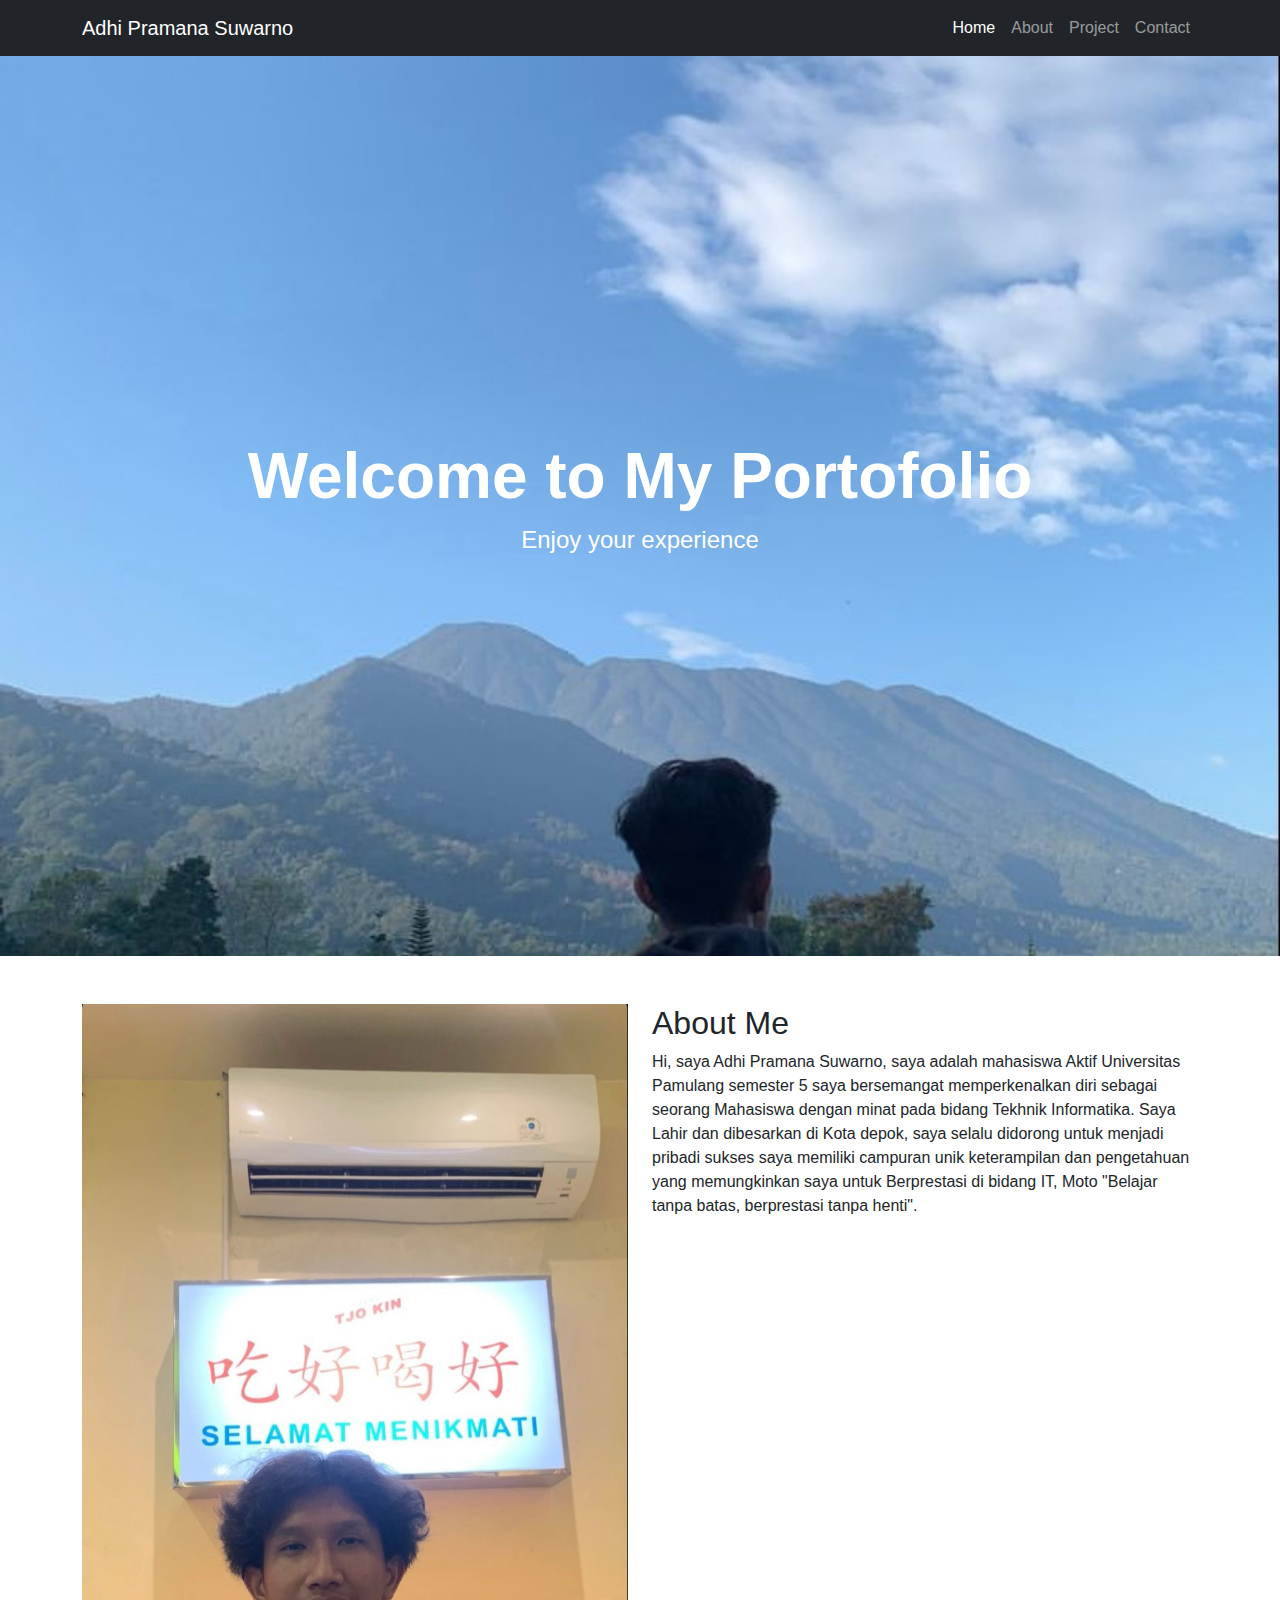
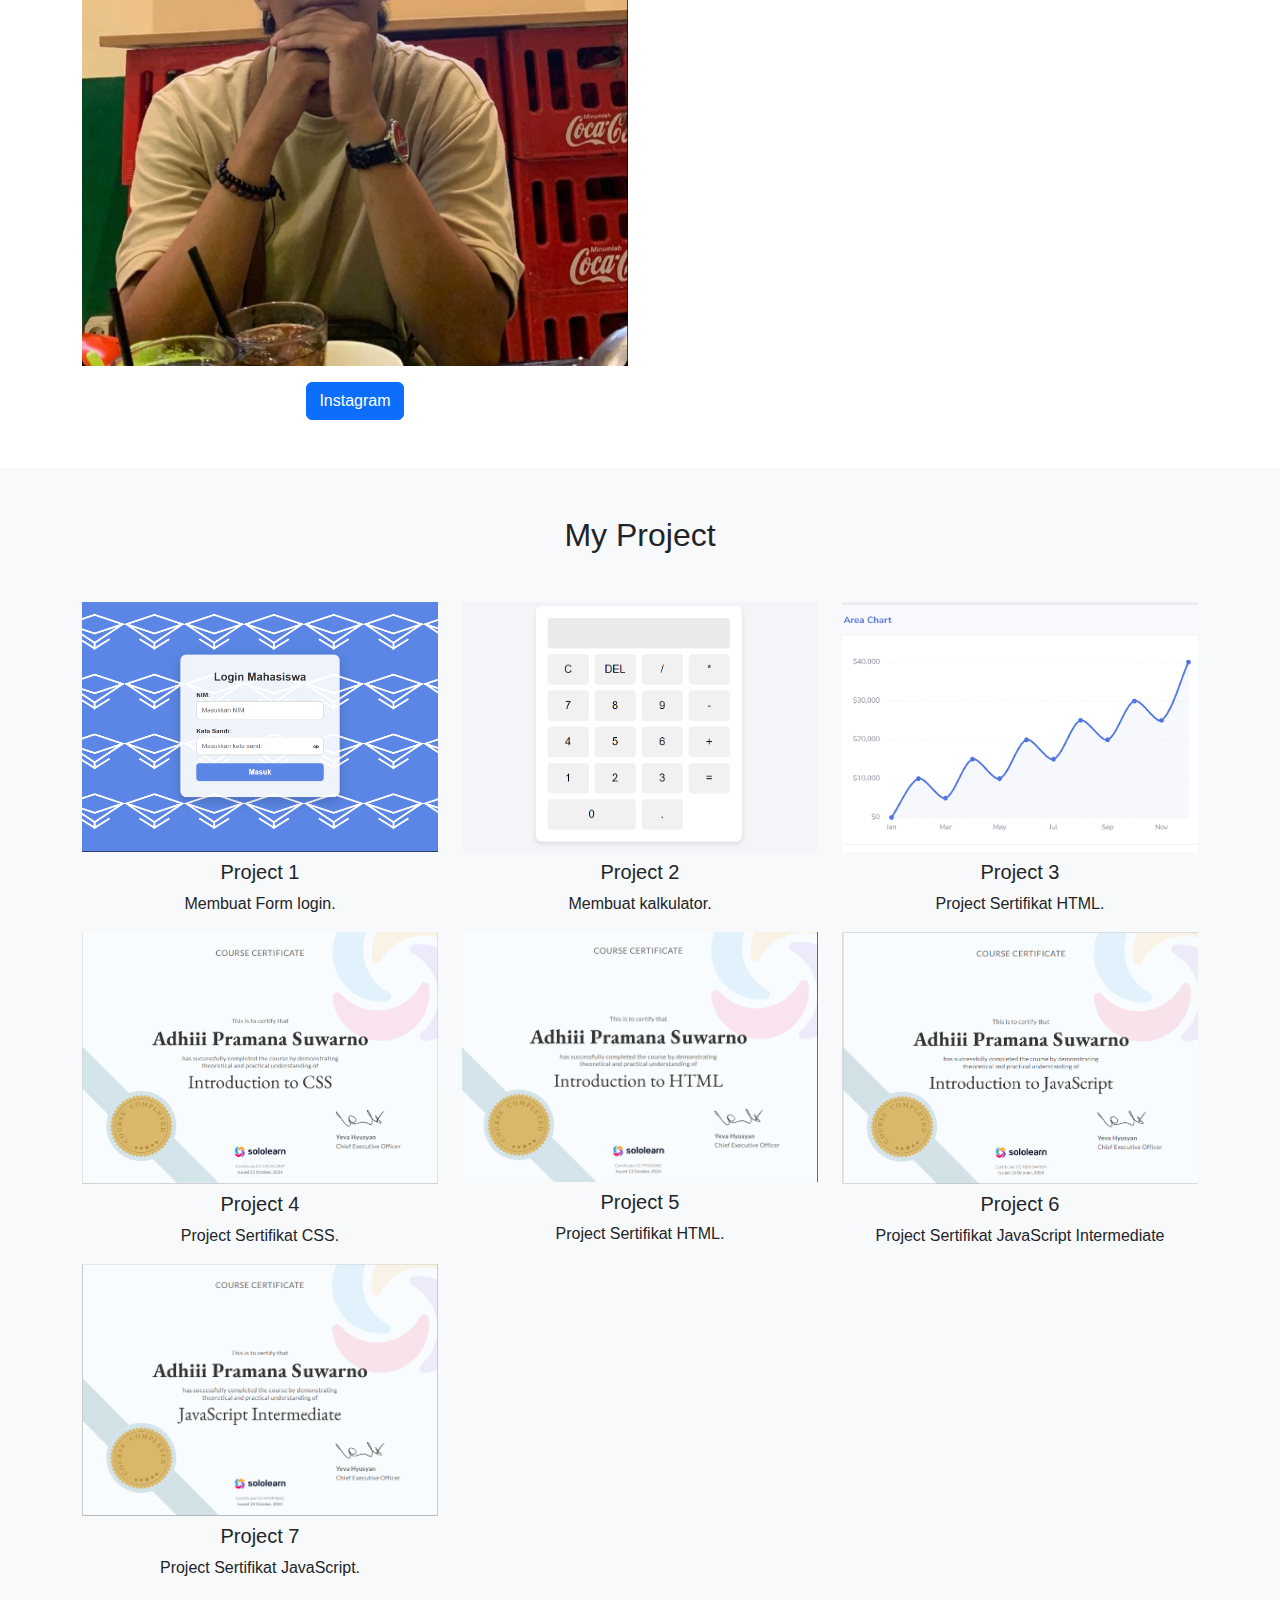
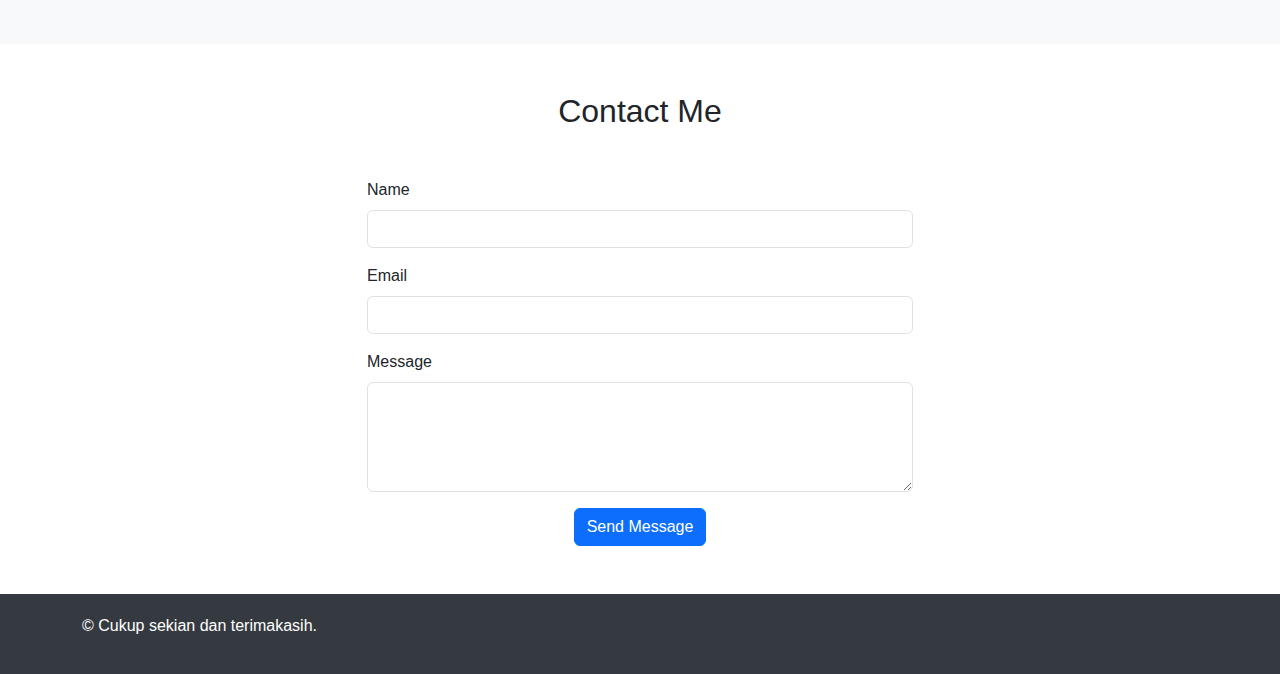
<file: index.html/index.html>
<!DOCTYPE html>
<head>
  <meta charset="UTF-8">
  <meta name="viewport" content="width=device-width, initial-scale=1.0">
  <meta http-equiv="X-UA-Compatible" content="IE=edge">
  <title>Portfolio</title>
  <!-- Bootstrap 5 CSS -->
  <link href="https://cdn.jsdelivr.net/npm/bootstrap@5.3.0-alpha1/dist/css/bootstrap.min.css" rel="stylesheet">
  <!-- Custom CSS -->
  <link rel="stylesheet" href="style.css">
</head>
<body>

  <!-- Navbar -->
  <nav class="navbar navbar-expand-lg navbar-dark bg-dark">
    <div class="container">
      <a class="navbar-brand" href="#">Adhi Pramana Suwarno</a>
      <button class="navbar-toggler" type="button" data-bs-toggle="collapse" data-bs-target="#navbarNav" aria-controls="navbarNav" aria-expanded="false" aria-label="Toggle navigation">
        <span class="navbar-toggler-icon"></span>
      </button>
      <div class="collapse navbar-collapse" id="navbarNav">
        <ul class="navbar-nav ms-auto">
          <li class="nav-item">
            <a class="nav-link active" href="#">Home</a>
          </li>
          <li class="nav-item">
            <a class="nav-link" href="#about">About</a>
          </li>
          <li class="nav-item">
            <a class="nav-link" href="#portfolio">Project</a>
          </li>
          <li class="nav-item">
            <a class="nav-link" href="#contact">Contact</a>
          </li>
        </ul>
      </div>
    </div>
  </nav>

  <!-- Hero Section -->
  <section class="hero">
    <div class="container">
      <h1>Welcome to My Portofolio</h1>
      <p>Enjoy your experience</p>
    </div>
  </section>

  <!-- About Section -->
  <section id="about" class="py-5">
    <div class="container">
        <div class="row">
            <div class="col-md-6 text-center">
                <!-- Tambahkan link Instagram pada gambar -->
                <a href="https://www.instagram.com/sp.ihdaaa" target="_blank">
                    <img src="Aset/manis.jpg" alt="About Me" class="img-fluid">
                </a>
                <!-- Tambahkan tombol di bawah gambar -->
                <div class="mt-3">
                    <a href="https://www.instagram.com/sp.ihdaaa" target="_blank" class="btn btn-primary">
                        Instagram
                    </a>
                </div>
            </div>
            <div class="col-md-6">
                <h2>About Me</h2>
                <p>Hi, saya Adhi Pramana Suwarno, saya adalah mahasiswa Aktif Universitas Pamulang semester 5 saya bersemangat memperkenalkan diri sebagai seorang Mahasiswa dengan minat pada bidang Tekhnik Informatika. Saya Lahir dan dibesarkan di Kota depok, saya selalu didorong untuk menjadi pribadi sukses saya memiliki campuran unik keterampilan dan pengetahuan yang memungkinkan saya untuk Berprestasi di bidang IT, Moto "Belajar tanpa batas, berprestasi tanpa henti".</p>
            </div>
        </div>
    </div>
</section>


  <!-- Portfolio Section -->
  <section id="portfolio" class="py-5 bg-light">
    <div class="container">
      <h2 class="text-center mb-5">My Project</h2>
      <div class="row">
        <div class="col-md-4 portfolio-item text-center">
          <a href="Form login/index.html" target="_blank">
          <img src="Aset/Hasil Form login.png" alt="Project 1" class="img-fluid"></a>
          <h5 class="mt-2">Project 1</h5>
          <p>Membuat Form login.</p>
        </div>
        <div class="col-md-4 portfolio-item text-center">
          <a href="Kalkulator/index.html" target="_blank">
          <img src="Aset/Project kalkulator.png" alt="Project 2" class="img-fluid"></a>
          <h5 class="mt-2">Project 2</h5>
          <p>Membuat kalkulator.</p>
        </div>
        <div class="col-md-4 portfolio-item text-center">
          <a href="Dashboard.html" target="="_blank">
          <img src="Aset/Hasil Project Dashboard.png" alt="Project 3" class="img-fluid"></a>
          <h5 class="mt-2">Project 3</h5>
          <p>Project Sertifikat HTML.</p>
        </div>
        <div class="col-md-4 portofolio-itrm text-center">
          <a href="Aset/Sertifikat CSS.pdf" target="="_blank">
          <img src="Aset/Sertifikat CSS.png" alt="Project 4" class="img-fluid"></a>
          <h5 class="mt-2">Project 4</h5>
          <p>Project Sertifikat CSS.</p>
        </div>
        <div class="col-md-4 portofolio-itrm text-center">
          <a href="Aset/Sertifikat project HTML.pdf" target="="_blank">
          <img src="Aset/Hasil Sertifikat Html.png" alt="Project 5" class="img-fluid"></a>
          <h5 class="mt-2">Project 5</h5>
          <p>Project Sertifikat HTML.</p>
        </div>
        <div class="col-md-4 portofolio-itrm text-center">
          <a href="Aset/Sertifikat JavaScript Intermediate.pdf" target="="_blank">
          <img src="Aset/Hasil Sertifikat JSI.png" alt="Project 6" class="img-fluid"></a>
          <h5 class="mt-2">Project 6</h5>
          <p>Project Sertifikat JavaScript Intermediate</p>
        </div>
        <div class="col-md-4 portofolio-itrm text-center">
          <a href="Aset/Sertifikat JavaScript.pdf" target="="_blank"></a>
          <img src="Aset/Hasil Sertifikat JS.png" alt="Project 7" class="img-fluid"></a>
          <h5 class="mt-2">Project 7</h5>
          <p>Project Sertifikat JavaScript.</p>
        </div>
  </section>

  <!-- Contact Section -->
  <section id="contact" class="py-5">
    <div class="container">
      <h2 class="text-center mb-5">Contact Me</h2>
      <div class="row justify-content-center">
        <div class="col-md-6">
          <form>
            <div class="mb-3">
              <label for="name" class="form-label">Name</label>
              <input type="text" class="form-control" id="name" required>
            </div>
            <div class="mb-3">
              <label for="email" class="form-label">Email</label>
              <input type="email" class="form-control" id="email" required>
            </div>
            <div class="mb-3">
              <label for="message" class="form-label">Message</label>
              <textarea class="form-control" id="message" rows="4" required></textarea>
            </div>
            <div class="text-center">
            <button type="submit" class="btn btn-primary">Send Message</button></div>
          </form>
        </div>
      </div>
    </div>
  </section>

  <!-- Footer -->
  <footer>
    <div class="container">
      <p>&copy; Cukup sekian dan terimakasih.</p>
    </div>
  </footer>

  <!-- Bootstrap 5 JS -->
  <script src="https://cdn.jsdelivr.net/npm/bootstrap@5.3.0-alpha1/dist/js/bootstrap.bundle.min.js"></script>
</body>
</html>
</file>
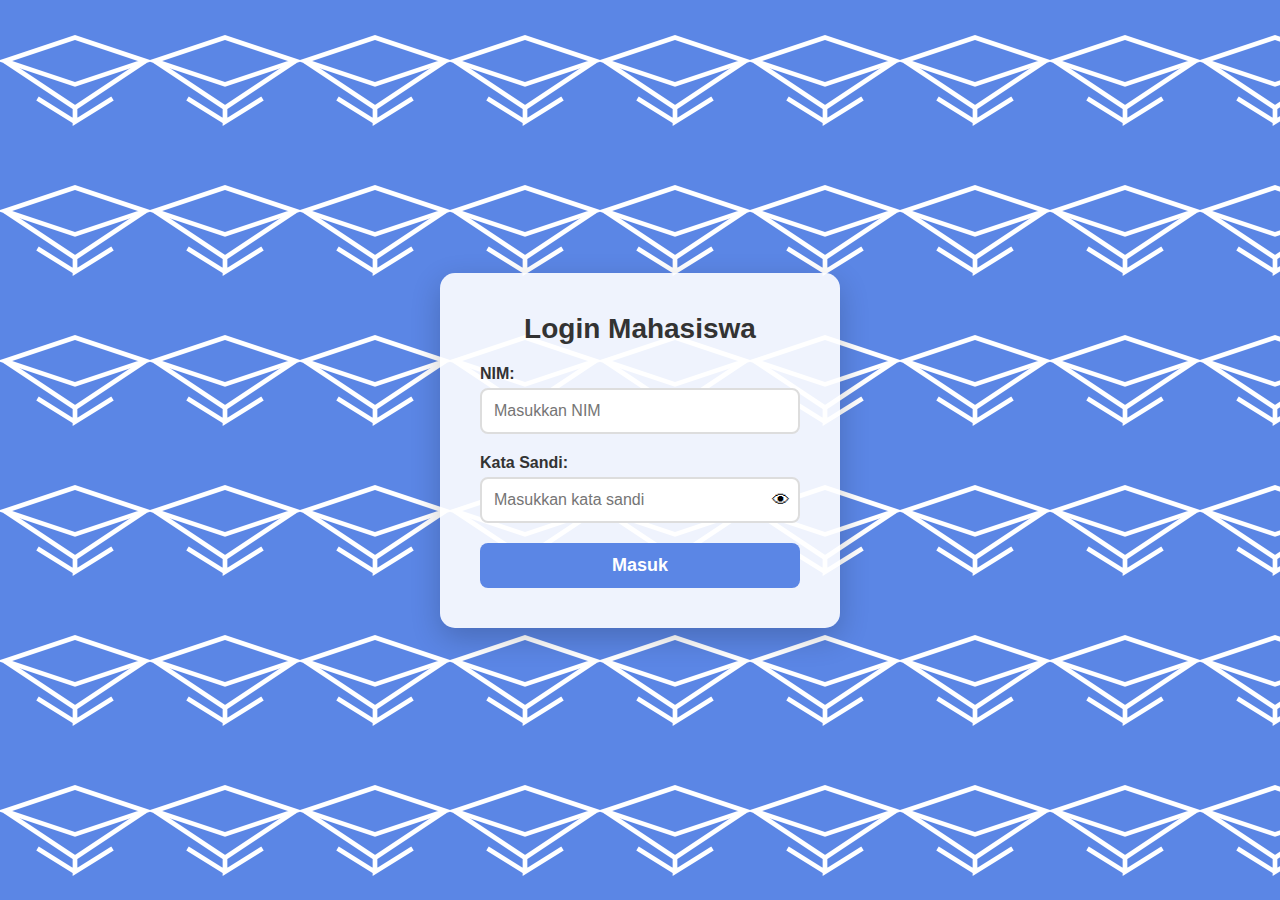
<file: index.html/Form login/index.html>
<!DOCTYPE html>
<html lang="en">
<head>
    <meta charset="UTF-8">
    <meta name="viewport" content="width=device-width, initial-scale=1.0">
    <meta http-equiv="X-UA-Compatible" content="IE=edge">
    <title>Login Universitas</title>
    <link rel="stylesheet" href="tampilan.css"> 
</head>
<body>
    <div class="login-container">
        <div class="login-box">
            <h2>Login Mahasiswa</h2>
            <!-- Form for student login -->
            <form action="success.html" method="post"> 
                <div class="input-group">
                    <!-- Label associated with username input -->
                    <label for="username">NIM:</label>
                    <input type="text" id="username" name="username" placeholder="Masukkan NIM" required>
                </div>
                <div class="input-group">
                    <!-- Label associated with password input -->
                    <label for="password">Kata Sandi:</label>
                    <div class="password-wrapper">
                        <input type="password" id="password" name="password" placeholder="Masukkan kata sandi" required>
                        <span id="togglePassword" class="toggle-password" style="cursor:pointer;">👁</span>
                    </div>
                </div>
                <button type="submit" class="login-btn">Masuk</button>
            </form>
        </div>
    </div>

    <!-- JavaScript for password visibility toggle -->
    <script>
        const togglePassword = document.querySelector('#togglePassword');
        const password = document.querySelector('#password');

        togglePassword.addEventListener('click', function () {
            // Toggle the type attribute between password and text
            const type = password.getAttribute('type') === 'password' ? 'text' : 'password';
            password.setAttribute('type', type);
            
            // Toggle the icon text
            this.textContent = type === 'password' ? '👁' : '🙈';
        });
    </script>
</body>
</html>
</file>
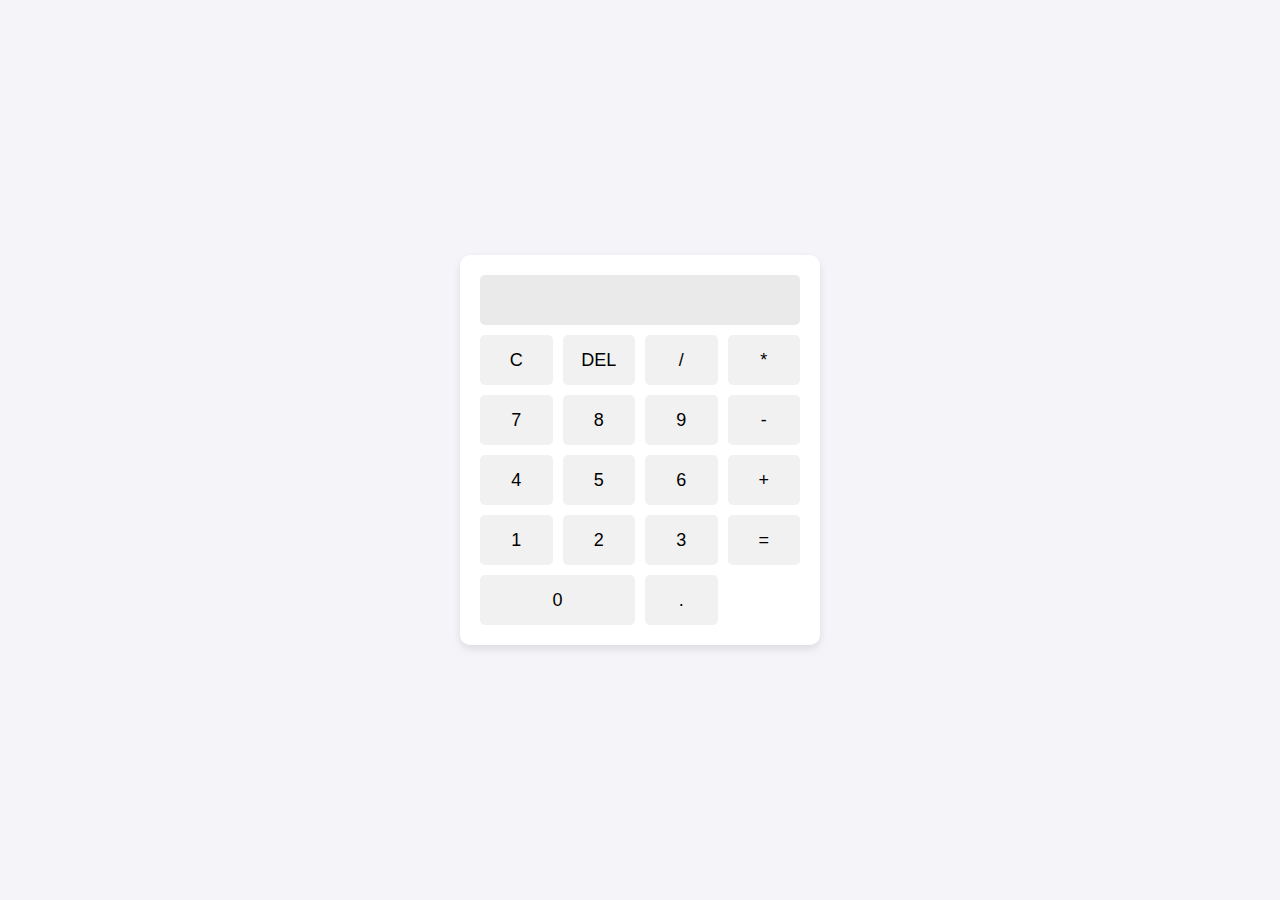
<file: index.html/Kalkulator/index.html>
<!DOCTYPE html>
<html lang="en">
<head>
    <meta charset="UTF-8">
    <meta name="viewport" content="width=device-width, initial-scale=1.0">
    <title>Kalkulator Sederhana</title>
    <link rel="stylesheet" href="style.css">
</head>
<body>
    <div class="calculator">
        <input type="text" id="display" disabled />
        <div class="buttons">
            <button onclick="clearDisplay()">C</button>
            <button onclick="deleteLast()">DEL</button>
            <button onclick="appendOperator('/')">/</button>
            <button onclick="appendOperator('*')">*</button> <!-- Added multiplication -->
            <button onclick="appendNumber('7')">7</button>
            <button onclick="appendNumber('8')">8</button>
            <button onclick="appendNumber('9')">9</button>
            <button onclick="appendOperator('-')">-</button>
            <button onclick="appendNumber('4')">4</button>
            <button onclick="appendNumber('5')">5</button>
            <button onclick="appendNumber('6')">6</button>
            <button onclick="appendOperator('+')">+</button>
            <button onclick="appendNumber('1')">1</button>
            <button onclick="appendNumber('2')">2</button>
            <button onclick="appendNumber('3')">3</button>
            <button onclick="calculate()">=</button> <!-- Moved equals button -->
            <button onclick="appendNumber('0')" class="zero">0</button>
            <button onclick="appendOperator('.')">.</button>
        </div>
    </div>
    <script src="main.js"></script>
</body>
</html>
</file>
<file: index.html/style.css>
/* Custom Styles */
body {
    font-family: Arial, sans-serif;
  }
  
  .hero {
    height: 100vh;
    background: url("Aset/Kecupan.jpg") no-repeat center center/cover;
    color: white;
    display: flex;
    align-items: center;
    justify-content: center;
    text-align: center;
  }
  
  .hero h1 {
    font-size: 4rem;
    font-weight: bold;
  }
  
  .hero p {
    font-size: 1.5rem;
  }
  
  .portfolio-item img {
    width: 100%;
    height: 250px;
    object-fit: cover;
  }
  
  footer {
    background-color: #343a40;
    color: white;
    padding: 20px 0;
    text-align: center;
  }
</file>
<file: index.html/Kalkulator/style.css>
* {
    box-sizing: border-box;
    margin: 0;
    padding: 0;
    font-family: Arial, sans-serif;
}

body {
    display: flex;
    justify-content: center;
    align-items: center;
    height: 100vh;
    background-color: #f4f4f9;
}

.calculator {
    background-color: #fff;
    padding: 20px;
    border-radius: 10px;
    box-shadow: 0 4px 8px rgba(0, 0, 0, 0.1);
}

#display {
    width: 100%;
    height: 50px;
    background-color: #eaeaea;
    border: none;
    border-radius: 5px;
    text-align: right;
    font-size: 24px;
    padding-right: 10px;
    margin-bottom: 10px;
}

.buttons {
    display: grid;
    grid-template-columns: repeat(4, 1fr);
    gap: 10px;
}

button {
    height: 50px;
    font-size: 18px;
    border: none;
    border-radius: 5px;
    background-color: #f1f1f1;
    cursor: pointer;
    transition: background-color 0.3s;
}

button:hover {
    background-color: #d3d3d3;
}

.zero {
    grid-column: span 2;
}

button:active {
    background-color: #bcbcbc;
}
</file>
<file: index.html/Form login/tampilan.css>
/* Global reset and basic styling */
* {
    margin: 0;
    padding: 0;
    box-sizing: border-box;
    font-family: 'Arial', sans-serif;
}

body {
    background-color: #5b86e5;
    background-image: url('data:image/svg+xml,<svg xmlns="http://www.w3.org/2000/svg" viewBox="0 0 64 64"><g fill="none" stroke="%23ffffff" stroke-width="2"><path d="M2 26L32 16l30 10-30 10z"/><path d="M32 46L2 26m60 0L32 46v6l16-10M16 42l16 10"/></g></svg>'); /* SVG for graduation caps */
    background-size: 150px;
    background-repeat: repeat;
    display: flex;
    justify-content: center;
    align-items: center;
    height: 100vh;
    margin: 0;
}

/* Login Container Styling */
.login-container {
    background-color: rgba(255, 255, 255, 0.9);
    padding: 40px;
    border-radius: 15px;
    box-shadow: 0px 10px 30px rgba(0, 0, 0, 0.2);
    width: 100%;
    max-width: 400px;
}

/* Login Box Title */
.login-box h2 {
    color: #333;
    margin-bottom: 20px;
    font-size: 28px;
    text-align: center;
    font-weight: bold;
}

/* Input Group Styling */
.input-group {
    margin-bottom: 20px;
    text-align: left;
}

.input-group label {
    display: block;
    color: #333;
    font-weight: bold;
    margin-bottom: 5px;
}

.input-group input {
    width: 100%;
    padding: 12px;
    border: 2px solid #ddd;
    border-radius: 8px;
    font-size: 16px;
    transition: border-color 0.3s;
}

.input-group input:focus {
    border-color: #5b86e5;
    outline: none;
}

/* Password Wrapper (for password visibility toggle) */
.password-wrapper {
    position: relative;
}

.password-wrapper input {
    width: 100%;
}

.toggle-password {
    position: absolute;
    top: 50%;
    right: 10px;
    transform: translateY(-50%);
    cursor: pointer;
    font-size: 18px;
}

/* Button Styling */
.login-btn {
    width: 100%;
    padding: 12px;
    background-color: #5b86e5;
    border: none;
    color: white;
    border-radius: 8px;
    cursor: pointer;
    font-size: 18px;
    font-weight: bold;
    transition: background-color 0.3s, transform 0.2s;
}

.login-btn:hover {
    background-color: #4e75cc;
    transform: translateY(-3px);
}

.login-btn:active {
    background-color: #4767b3;
    transform: translateY(0);
}

/* Success Page Styling */
.success-container {
    background-color: rgba(255, 255, 255, 0.9);
    padding: 40px;
    border-radius: 15px;
    box-shadow: 0px 10px 30px rgba(0, 0, 0, 0.2);
    width: 100%;
    max-width: 400px;
    text-align: center;
}

.success-box h2 {
    color: #5b86e5;
    font-size: 28px;
    margin-bottom: 15px;
    font-weight: bold;
}

.success-box p {
    color: #333;
    font-size: 18px;
    margin-bottom: 20px;
}

.back-btn {
    background-color: #5b86e5;
    color: white;
    padding: 10px 20px;
    border-radius: 8px;
    text-decoration: none;
    font-weight: bold;
    transition: background-color 0.3s ease;
}

.back-btn:hover {
    background-color: #4e75cc;
}
</file>
